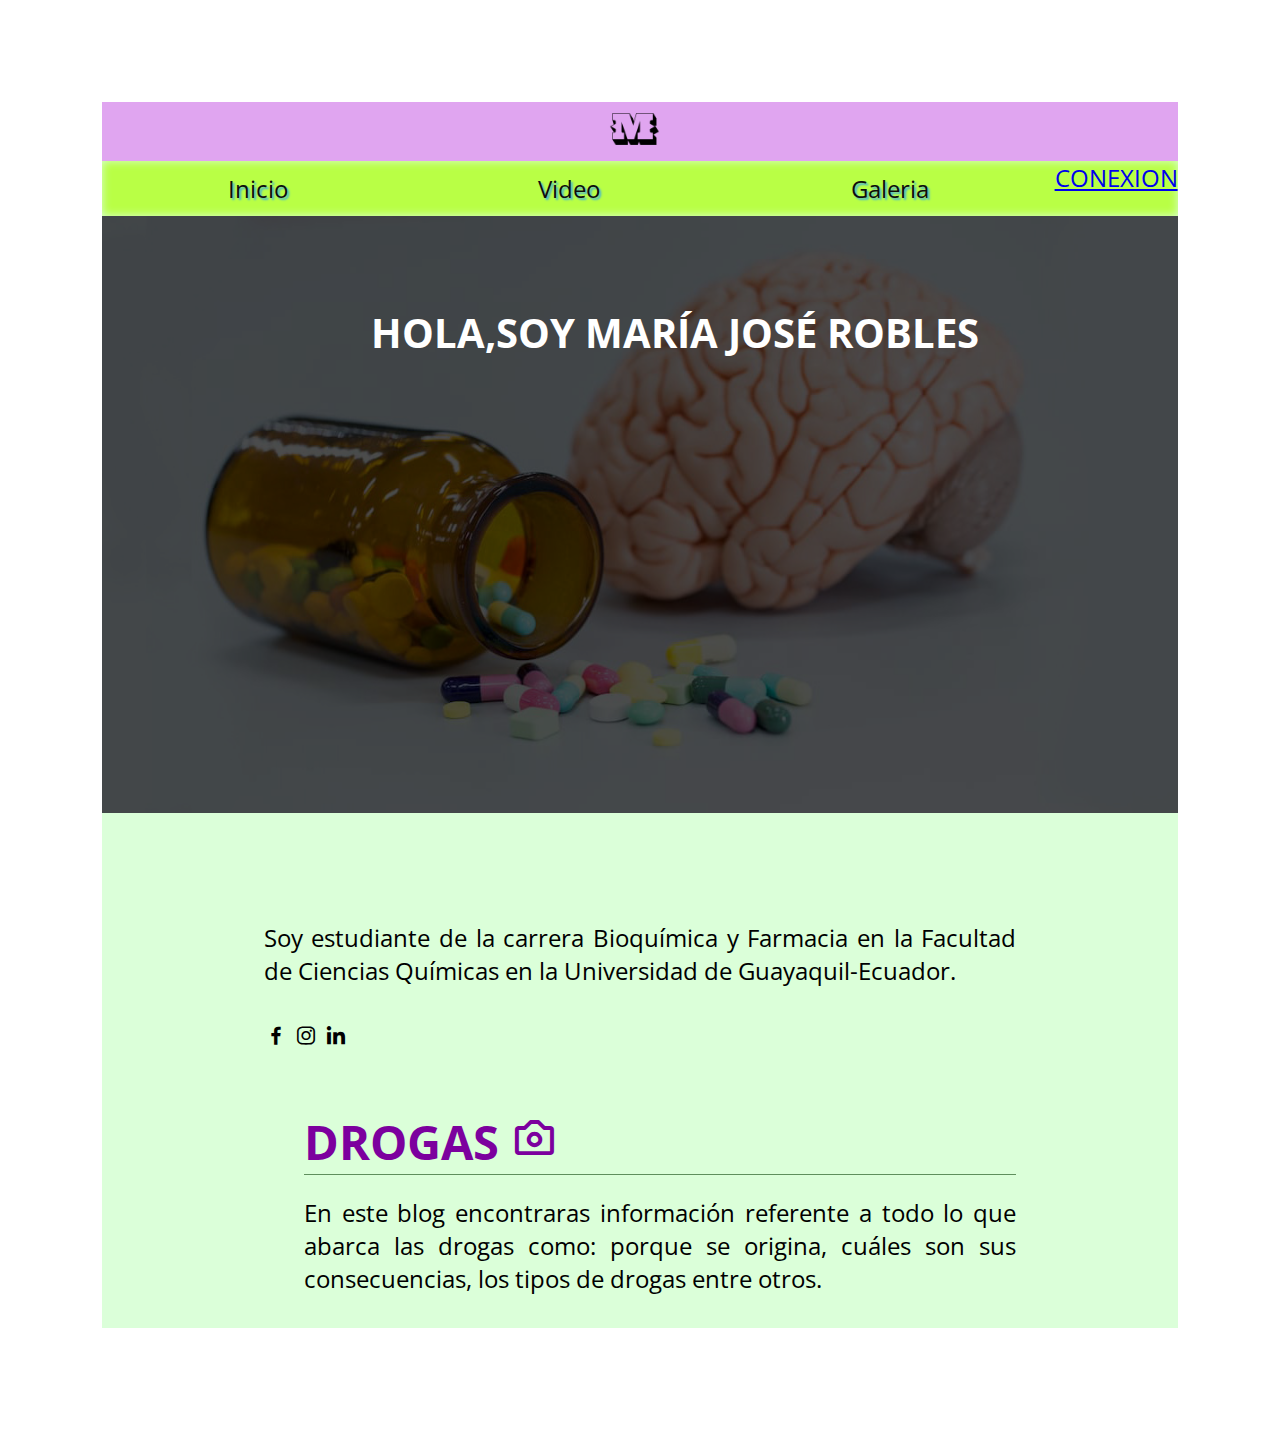
<file: index.html>
<!DOCTYPE html>
<html lang="en">
<head>
    <meta charset="UTF-8">
    <meta http-equiv="X-UA-Compatible" content="IE=edge">
    <meta name="viewport" content="width=device-width, initial-scale=1.0">
    <link rel="stylesheet" href="style.css">
    <link href='https://unpkg.com/boxicons@2.0.9/css/boxicons.min.css' rel='stylesheet'>
    <link rel="preconnect" href="https://fonts.googleapis.com">
    <link rel="preconnect" href="https://fonts.gstatic.com" crossorigin> 
    <link href="https://fonts.googleapis.com/css2?family=Open+Sans:ital,wght@0,300;0,400;1,700&display=swap" rel="stylesheet"> 
    <title>Emmanuel Robles</title>
</head>
<body>
   <div id="contenedor">
       
       <div><img id="logo" src="image/DROGAS/m.png" alt=""></div>

       <header id="main-header">
        <nav id="Menu">
          
            <a id="Inicio" target="blank" href="inicio.html">Inicio</a>
            <a id="contacto" target="blank" href="video.html">Video</a>
            <a id="galeria" target="blank" href="imagen.html">Galeria</a>
            <a id="con" target="blank" href="conexion.html">CONEXION</a>
            
        </nav>
        
     
        
    </header>
      

        <section id="section">
           
        <div id="imagen"><img id="Foto" src="image/DROGAS/D1.jpg" alt=""></div>
        <h1 id="presentacion"><p>HOLA,SOY MARÍA JOSÉ ROBLES </p></h1>
        <h1 id="nombre"><p></p></h1>
        
        <div id="articulo">
            
                <article id="centrado">
                    <p>Soy estudiante de la carrera Bioquímica y Farmacia en la Facultad de Ciencias Químicas en la Universidad de Guayaquil-Ecuador.</p> 
                    <br>
                
                    <p></p>
                    <i class='bx bxl-facebook'></i>
                    <i class='bx bxl-instagram'></i>
                    <i class='bx bxl-linkedin'></i>
                    <ul id="li">
                        <li id="F"><h2>DROGAS <i class='bx bx-camera'></i> </h2></li>
                        <p>En este blog encontraras información referente a todo lo que abarca las drogas como: porque se origina, cuáles son sus consecuencias, los tipos de drogas entre otros.</p>
                        
                        <br>

</body>
</html>
</file>
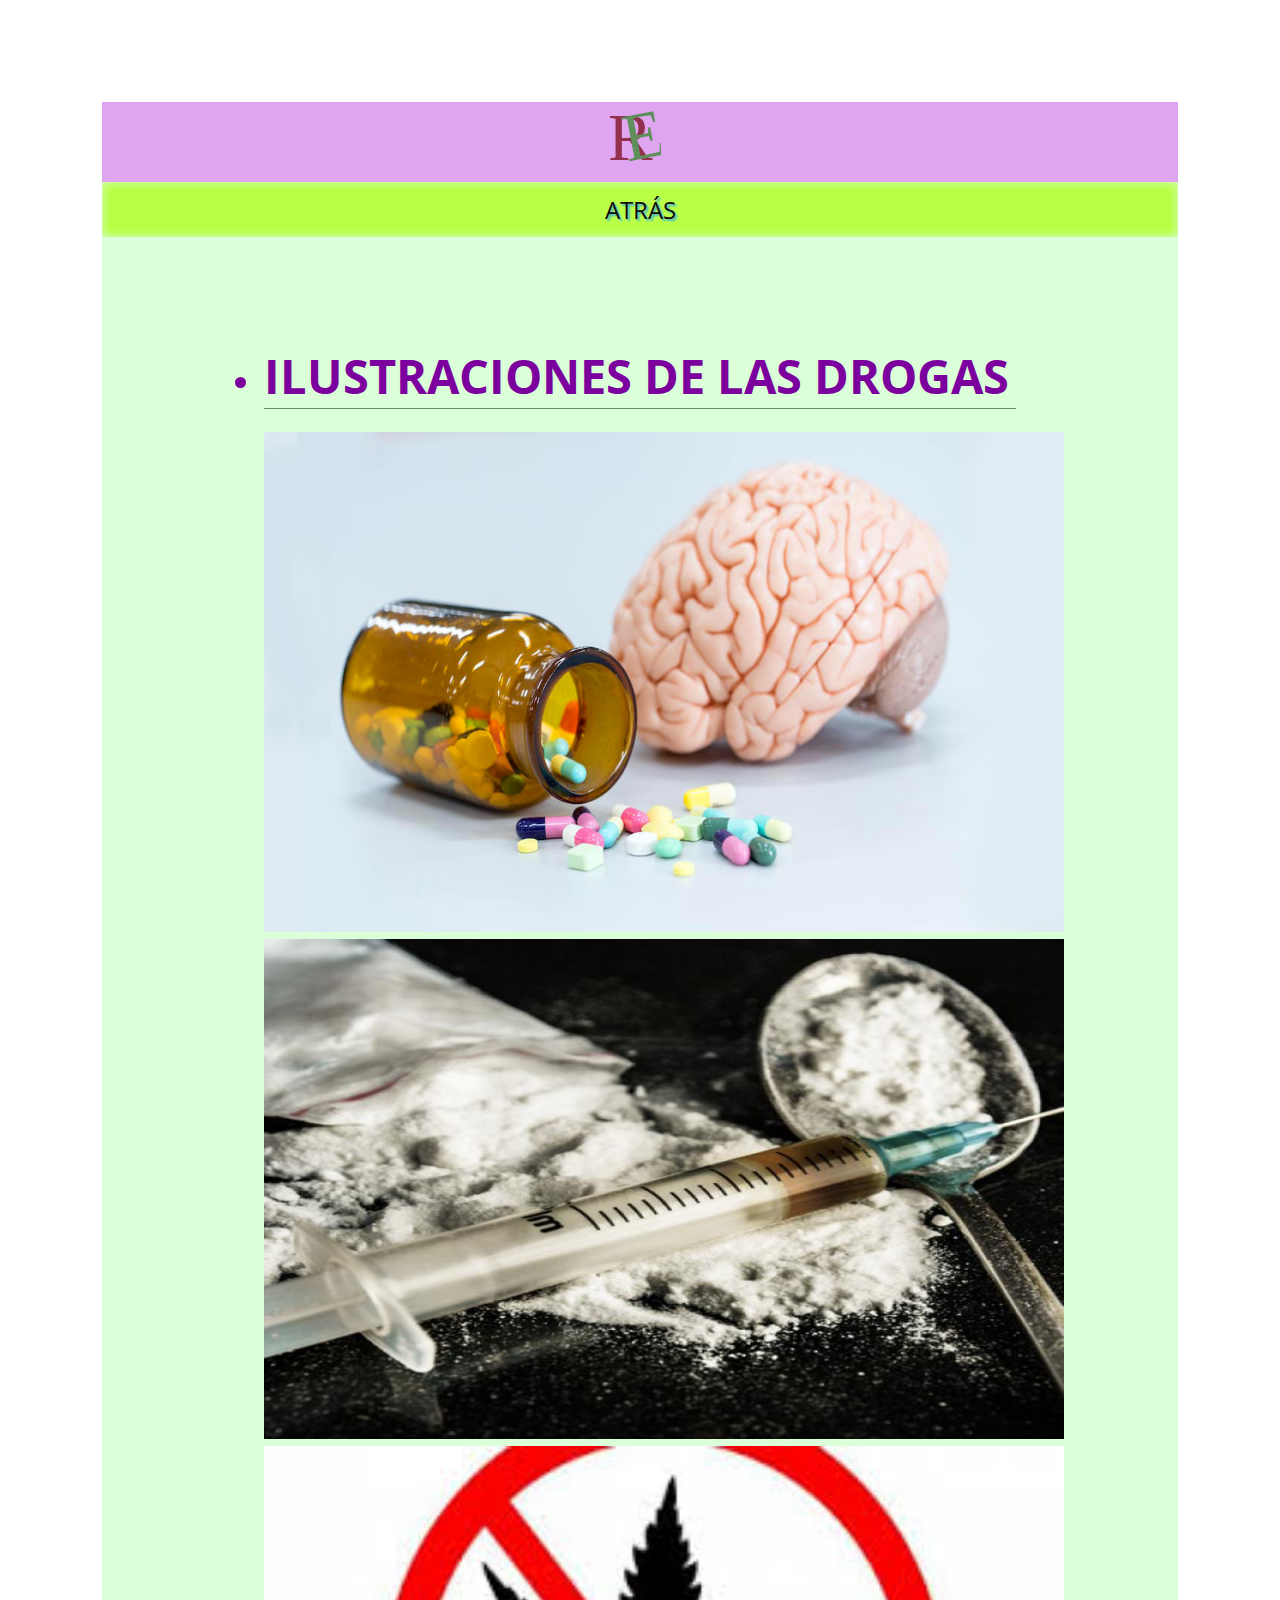
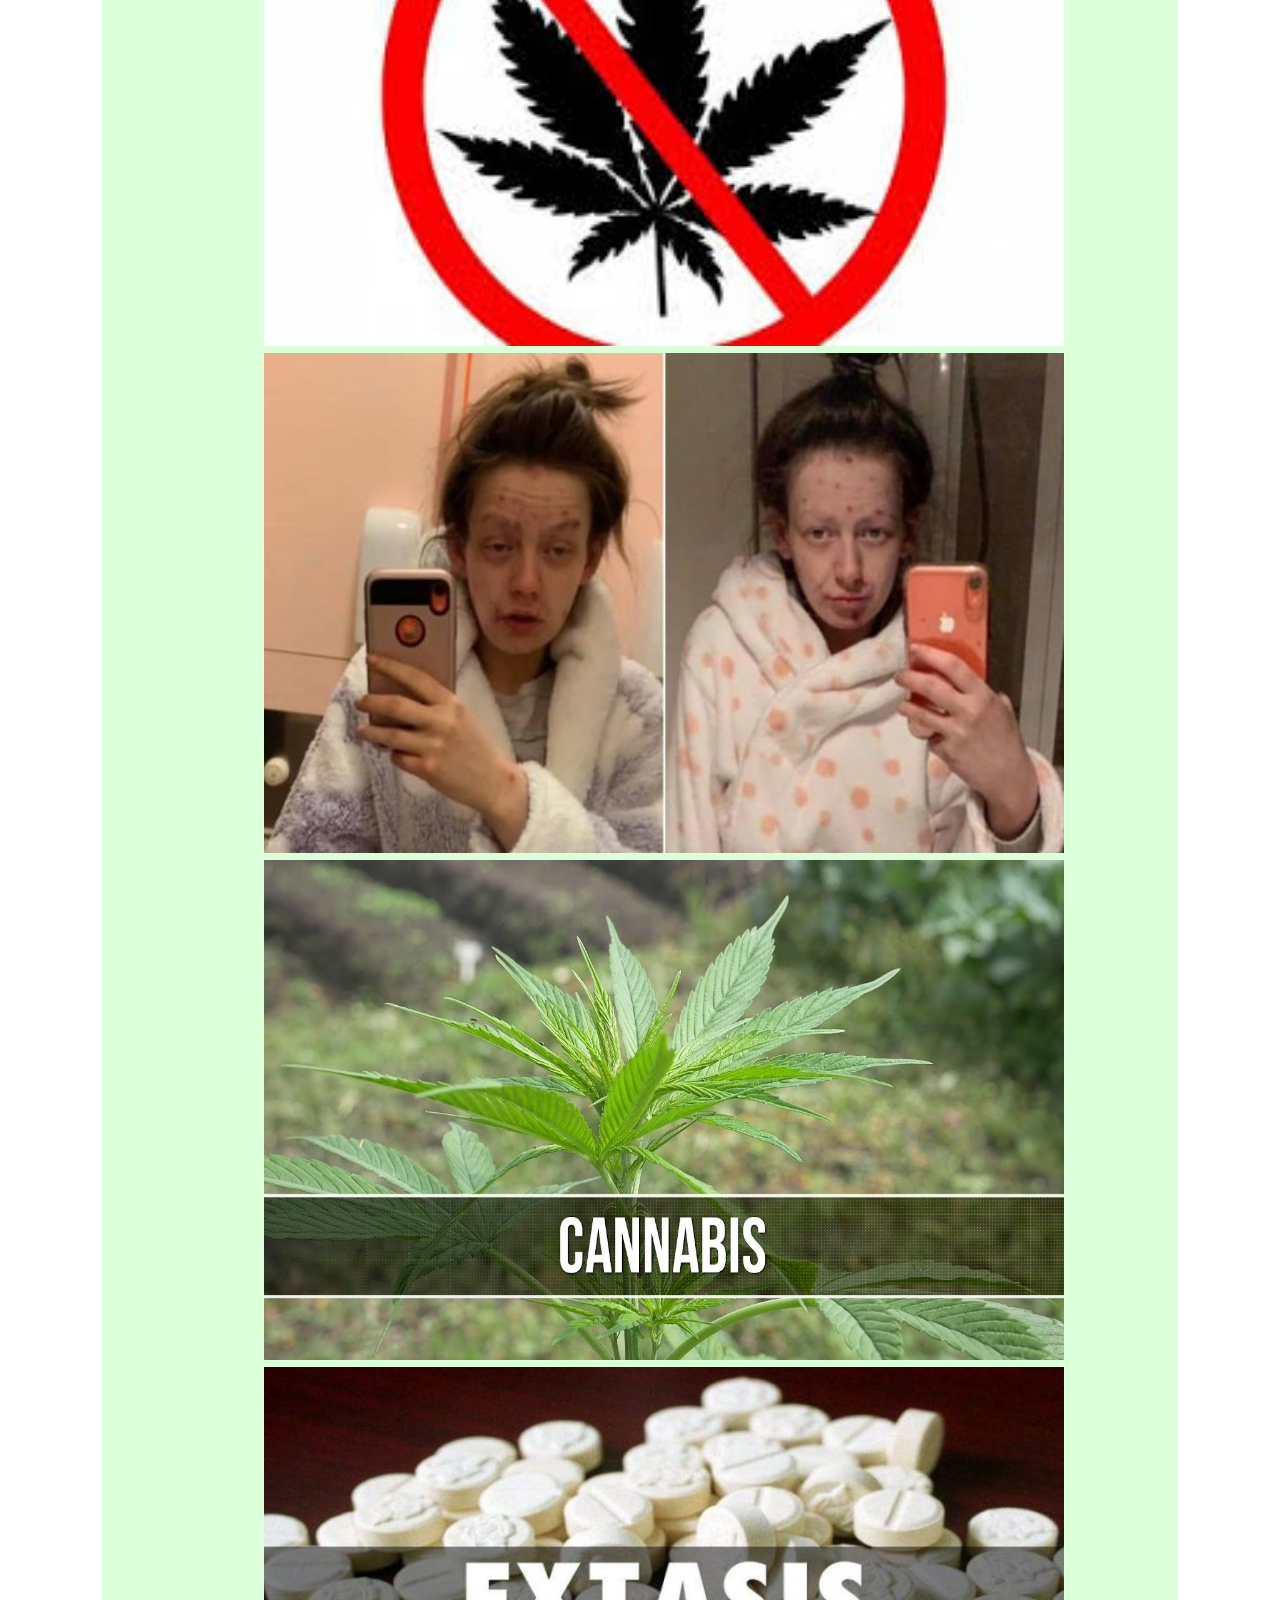
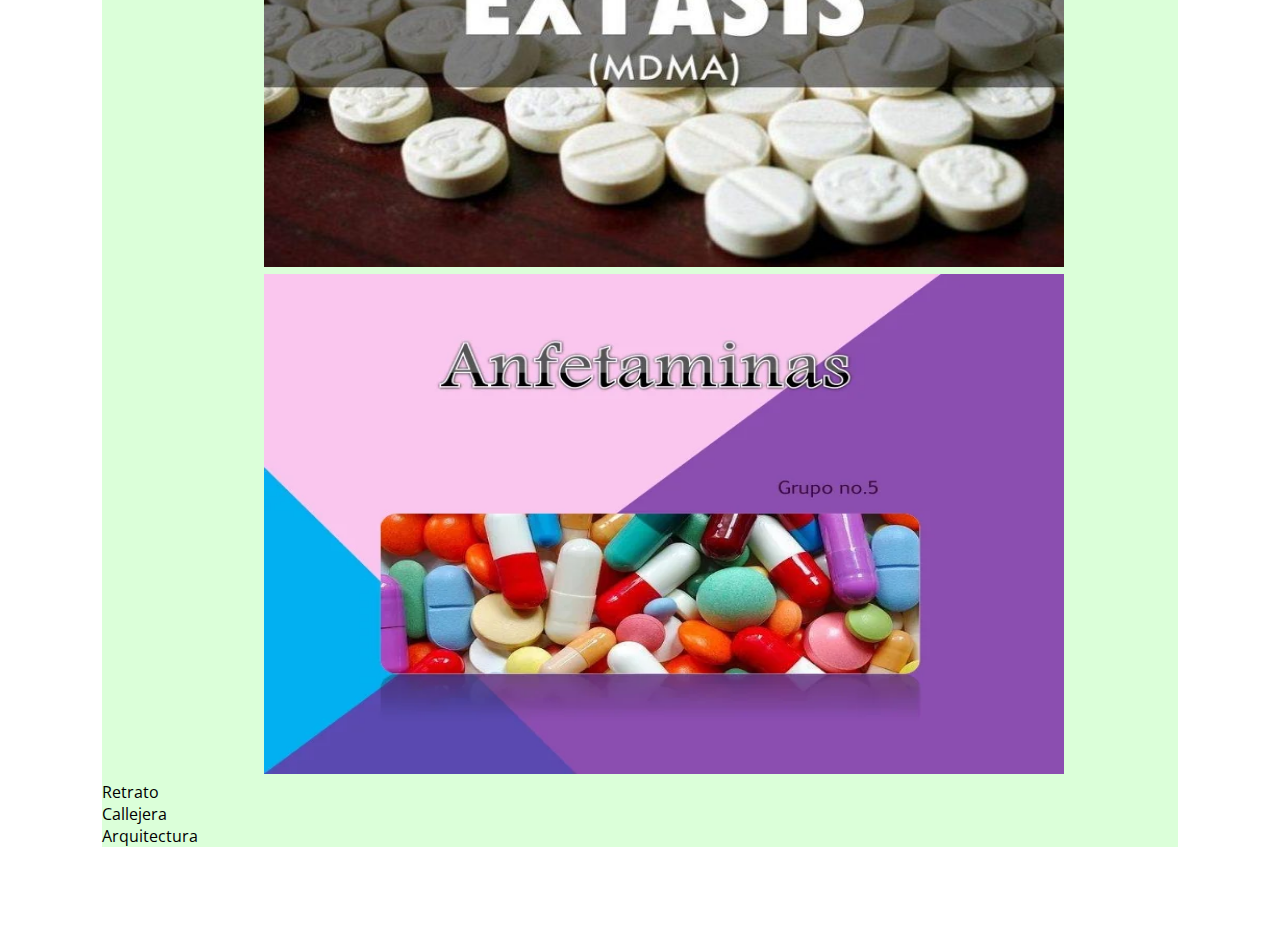
<file: imagen.html>
<!DOCTYPE html>
<html lang="en">
<head>
    <meta charset="UTF-8">
    <meta http-equiv="X-UA-Compatible" content="IE=edge">
    <meta name="viewport" content="width=device-width, initial-scale=1.0">
    <link rel="stylesheet" href="style.css">
    <link href='https://unpkg.com/boxicons@2.0.9/css/boxicons.min.css' rel='stylesheet'>
    <link rel="preconnect" href="https://fonts.googleapis.com">
    <link rel="preconnect" href="https://fonts.gstatic.com" crossorigin> 
    <link href="https://fonts.googleapis.com/css2?family=Open+Sans:ital,wght@0,300;0,400;1,700&display=swap" rel="stylesheet"> 
    <title>Emmanuel Robles</title>
</head>
<body>
   <div id="contenedor">
       
       <div><img id="logo" src="image/Logo.svg" alt=""></div>

       <header id="main-header">
        <nav id="Menu">
            <a id="checo" href="index.html">ATRÁS</a>
        </nav>
        
        
     
        
    </header>
      

        <section id="section">
           
       
        
        <div id="articulo">
            
                <article id="centrado">
                   
                        <li id="F"><h2>ILUSTRACIONES DE LAS DROGAS  </h2></li>
                        
                       
                       <img src="image/DROGAS/D1.jpg" width="800" height="500">
                       <br>
                       <img src="image/DROGAS/D2.jpg" width="800" height="500">
                       <br>
                       <img src="image/DROGAS/D5.jpg" width="800" height="500">
                       <br>
                       <img src="image/DROGAS/D6.jpg" width="800" height="500">
                       <br>
                       <img src="image/DROGAS/D7.jpg" width="800" height="500">
                       <br>
                       <img src="image/DROGAS/D8.jpg" width="800" height="500">
                       <br>
                       <img src="image/DROGAS/D9.webp" width="800" height="500">



                    </ul>
                    

                   </ul>
                   
                    
                </article> 
            
        </div>
        <div>Retrato</div>
           <div>Callejera</div>
           <div>Arquitectura</div>

       </section>

      
   </div>

   
   
 
   

   <script src="script.js"></script>
</body>
</html>
</file>
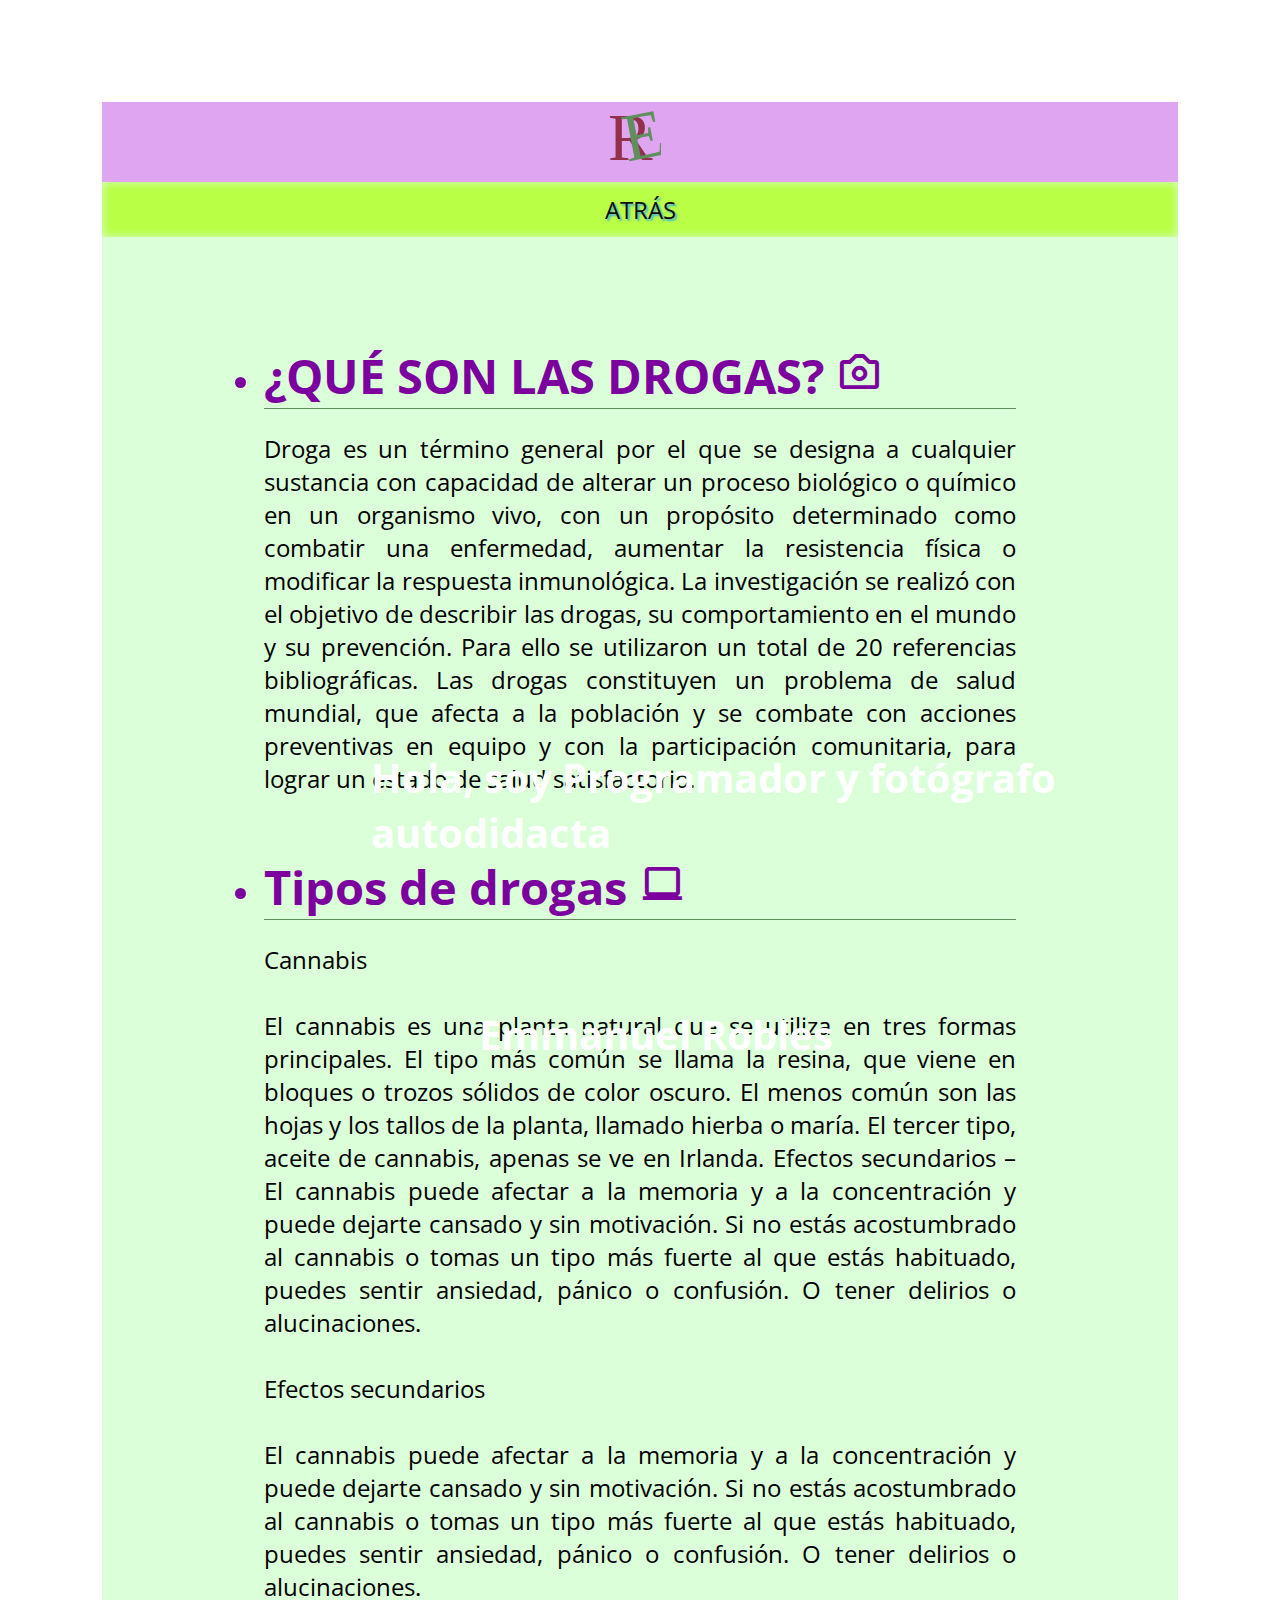
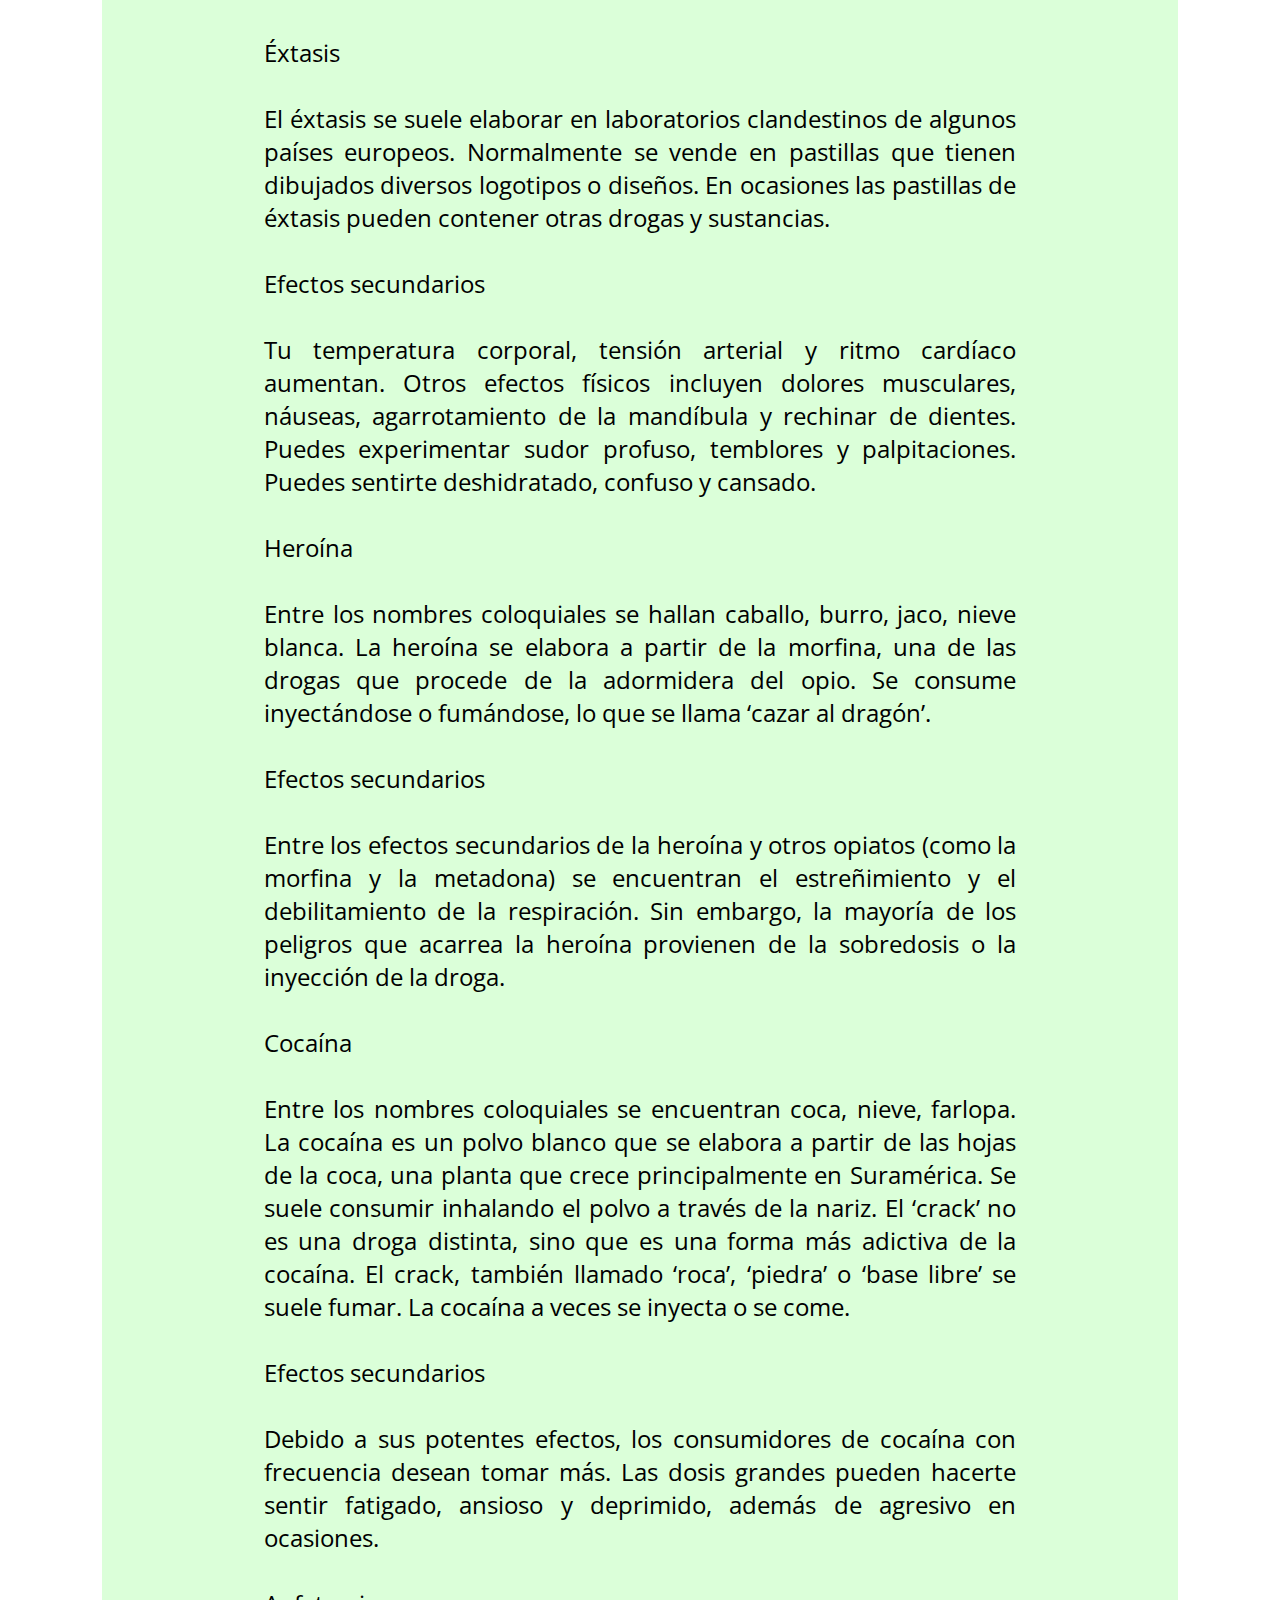
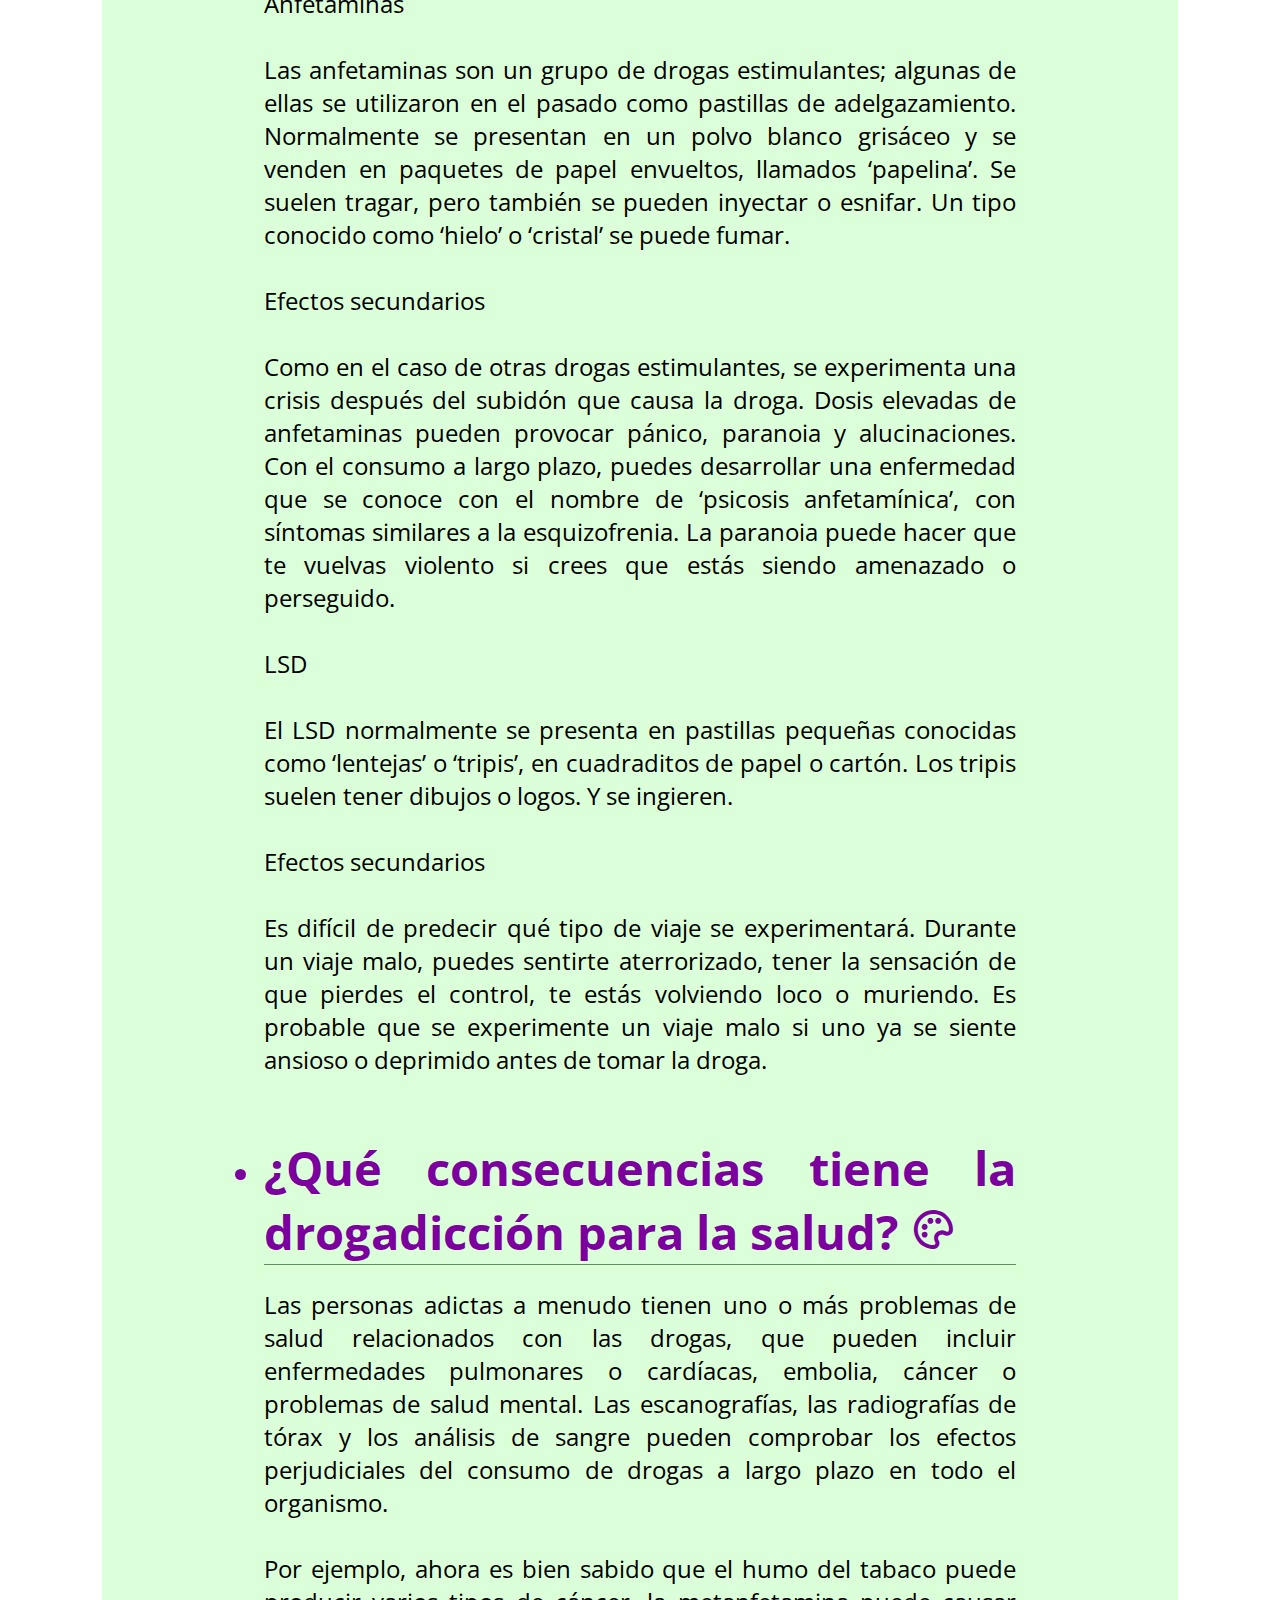
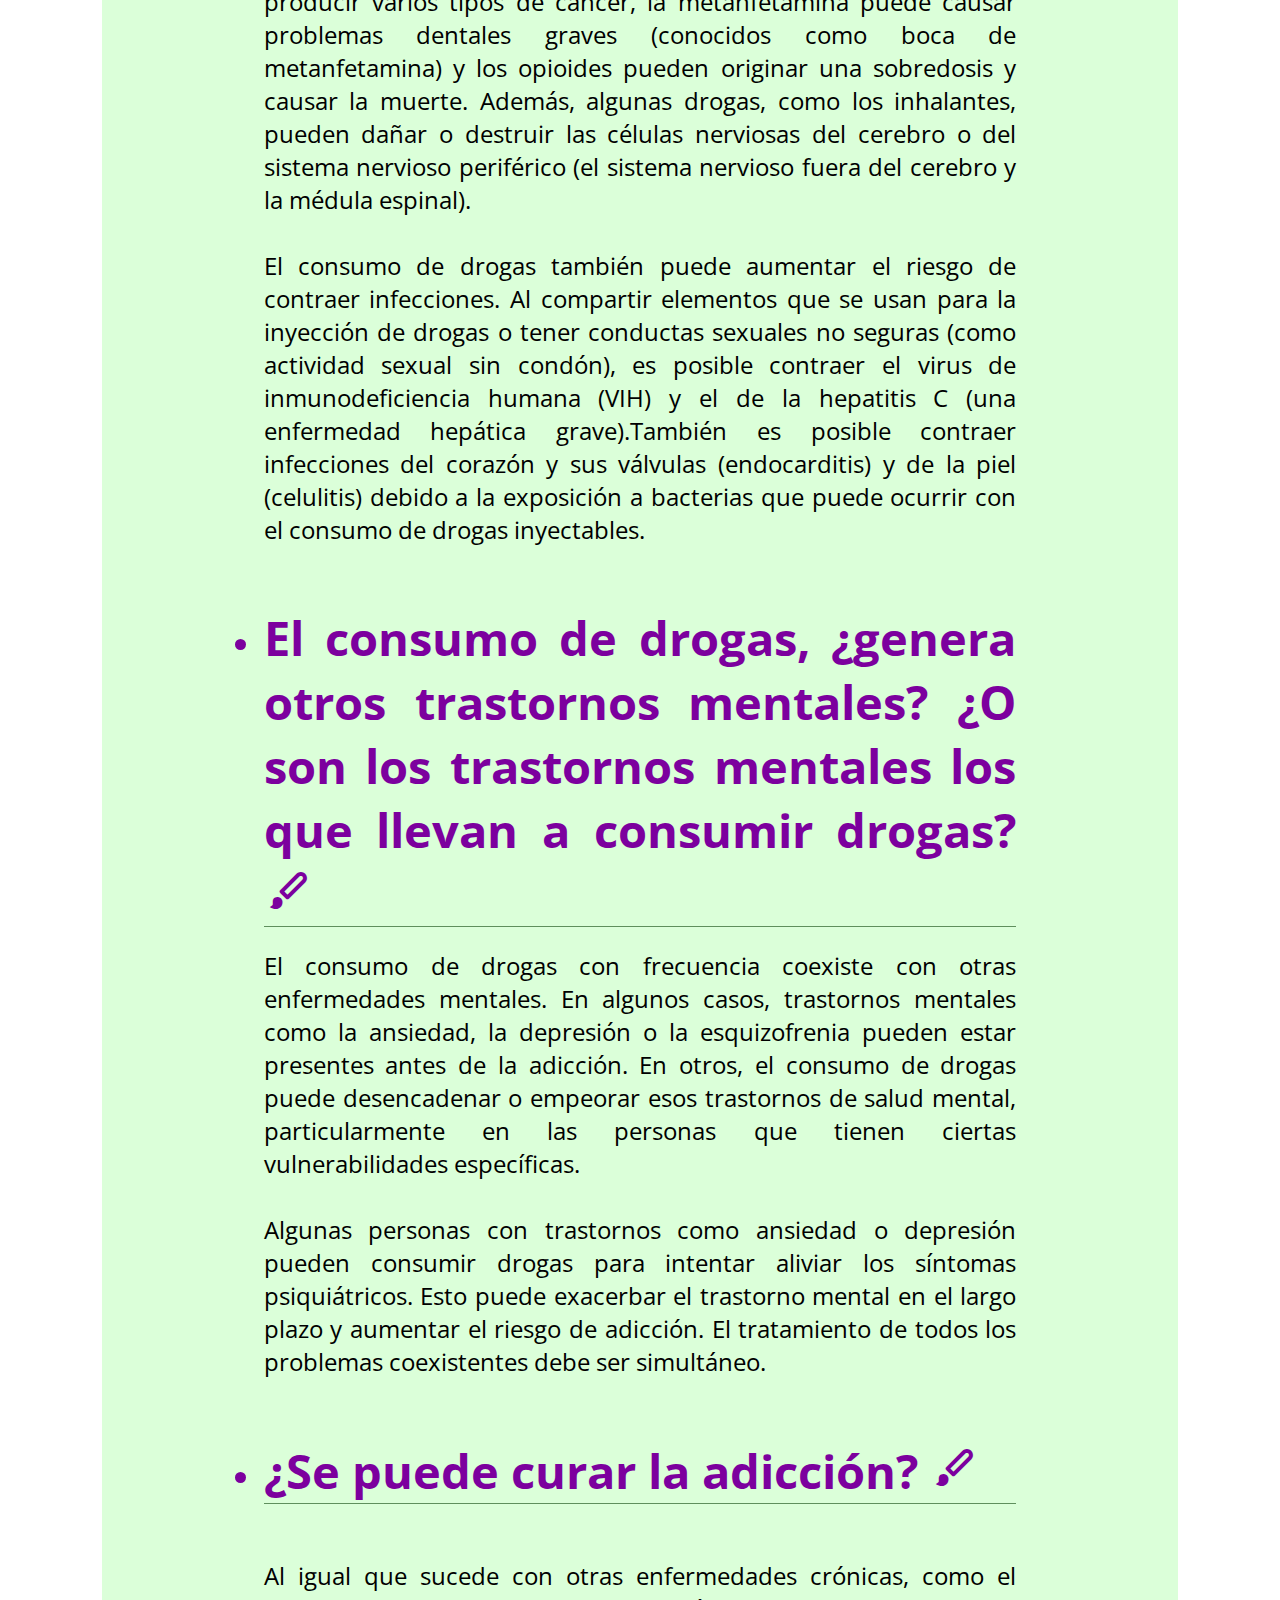
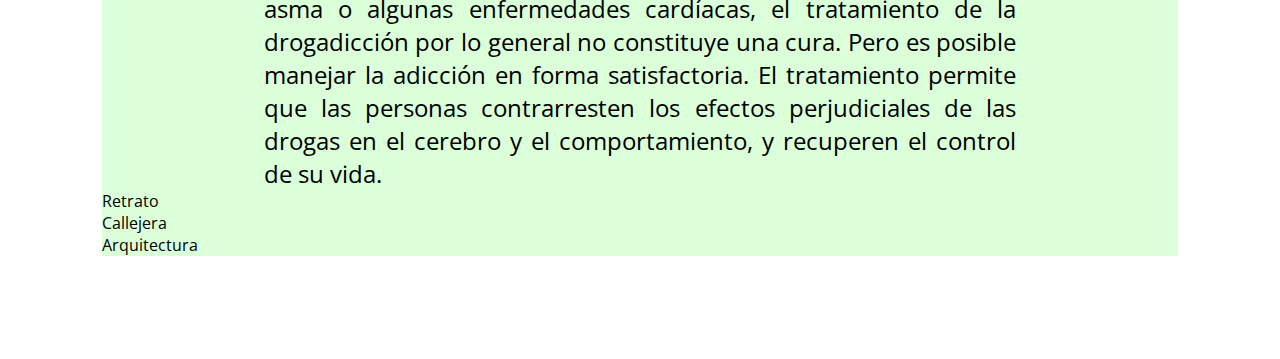
<file: inicio.html>
<!DOCTYPE html>
<html lang="en">
<head>
    <meta charset="UTF-8">
    <meta http-equiv="X-UA-Compatible" content="IE=edge">
    <meta name="viewport" content="width=device-width, initial-scale=1.0">
    <link rel="stylesheet" href="style.css">
    <link href='https://unpkg.com/boxicons@2.0.9/css/boxicons.min.css' rel='stylesheet'>
    <link rel="preconnect" href="https://fonts.googleapis.com">
    <link rel="preconnect" href="https://fonts.gstatic.com" crossorigin> 
    <link href="https://fonts.googleapis.com/css2?family=Open+Sans:ital,wght@0,300;0,400;1,700&display=swap" rel="stylesheet"> 
    <title>Emmanuel Robles</title>
</head>
<body>
   <div id="contenedor">
       
       <div><img id="logo" src="image/Logo.svg" alt=""></div>

       <header id="main-header">
        <nav id="Menu">
          
            <a id="checo" href="index.html">ATRÁS</a>
        </nav>
        
     
        
    </header>
      

        <section id="section">
           
        <h1 id="presentacion"><p>Hola, soy Programador y fotógrafo autodidacta</p></h1>
        <h1 id="nombre"><p>Emmanuel Robles</p></h1>
        
        <div id="articulo">
            
                <article id="centrado">
                   
                        <li id="F"><h2>¿QUÉ SON LAS DROGAS? <i class='bx bx-camera'></i> </h2></li>
                        <p>Droga es un término general por el que se designa a cualquier sustancia con capacidad de alterar un proceso biológico o químico en un organismo vivo, con un propósito determinado como combatir una enfermedad, aumentar la resistencia física o modificar la respuesta inmunológica. La investigación se realizó con el objetivo de describir las drogas, su comportamiento en el mundo y su prevención. Para ello se utilizaron un total de 20 referencias bibliográficas. Las drogas constituyen un problema de salud mundial, que afecta a la población y se combate con acciones preventivas en equipo y con la participación comunitaria, para lograr un estado de salud satisfactorio.</p>
                       
                       
                        <li id="P"><h2>Tipos de drogas  <i class='bx bx-laptop'></i></h2></li>
                        <p>Cannabis
                        
                        
                            </p>
                            <br>
                        <p>El cannabis es una planta natural que se utiliza en tres formas principales. El tipo más común se llama la resina, que viene en bloques o trozos sólidos de color oscuro. El menos común son las hojas y los tallos de la planta, llamado hierba o maría. El tercer tipo, aceite de cannabis, apenas se ve en Irlanda.
                            Efectos secundarios – El cannabis puede afectar a la memoria y a la concentración y puede dejarte cansado y sin motivación. Si no estás acostumbrado al cannabis o tomas un tipo más fuerte al que estás habituado, puedes sentir ansiedad, pánico o confusión. O tener delirios o alucinaciones.</p>
                        <br>
                        <p>Efectos secundarios</p>
                        <br>
                        <p>El cannabis puede afectar a la memoria y a la concentración y puede dejarte cansado y sin motivación. Si no estás acostumbrado al cannabis o tomas un tipo más fuerte al que estás habituado, puedes sentir ansiedad, pánico o confusión. O tener delirios o alucinaciones.</p>
                        <br>

                        <p>Éxtasis</p>
                        <br>
                        <p>El éxtasis se suele elaborar en laboratorios clandestinos de algunos países europeos. Normalmente se vende en pastillas que tienen dibujados diversos logotipos o diseños. En ocasiones las pastillas de éxtasis pueden contener otras drogas y sustancias.</p>
                        <br>
                        <p>Efectos secundarios 
                    
                         </p>
                         <br>
                         <p>Tu temperatura corporal, tensión arterial y ritmo cardíaco aumentan. Otros efectos físicos incluyen dolores musculares, náuseas, agarrotamiento de la mandíbula y rechinar de dientes. Puedes experimentar sudor profuso, temblores y palpitaciones. Puedes sentirte deshidratado, confuso y cansado.</p>
                         <br>
                         <p>Heroína</p>
                         <br>
                         <p>Entre los nombres coloquiales se hallan caballo, burro, jaco, nieve blanca.
                            La heroína se elabora a partir de la morfina, una de las drogas que procede de la adormidera del opio. Se consume inyectándose o fumándose, lo que se llama ‘cazar al dragón’.
                            </p>
                            <br>
                            <p>Efectos secundarios </p>
                            <br>
                            <p>Entre los efectos secundarios de la heroína y otros opiatos (como la morfina y la metadona) se encuentran el estreñimiento y el debilitamiento de la respiración. Sin embargo, la mayoría de los peligros que acarrea la heroína provienen de la sobredosis o la inyección de la droga.</p>
                            <br>
                            <p>Cocaína</p>
                            <br>
                            <p>Entre los nombres coloquiales se encuentran coca, nieve, farlopa.
                                La cocaína es un polvo blanco que se elabora a partir de las hojas de la coca, una planta que crece principalmente en Suramérica. Se suele consumir inhalando el polvo a través de la nariz. El ‘crack’ no es una droga distinta, sino que es una forma más adictiva de la cocaína. El crack, también llamado ‘roca’, ‘piedra’ o ‘base libre’ se suele fumar. La cocaína a veces se inyecta o se come.
                                </p>
                                <br>
                                <p>Efectos secundarios</p>
                                <br>
                                <p>Debido a sus potentes efectos, los consumidores de cocaína con frecuencia desean tomar más. Las dosis grandes pueden hacerte sentir fatigado, ansioso y deprimido, además de agresivo en ocasiones.</p>
                                <br>
                                <p>Anfetaminas</p>
                                <br>
                                <p>Las anfetaminas son un grupo de drogas estimulantes; algunas de ellas se utilizaron en el pasado como pastillas de adelgazamiento. Normalmente se presentan en un polvo blanco grisáceo y se venden en paquetes de papel envueltos, llamados ‘papelina’. Se suelen tragar, pero también se pueden inyectar o esnifar. Un tipo conocido como ‘hielo’ o ‘cristal’ se puede fumar.</p>
                                <br>
                                <p>Efectos secundarios</p>
                                <br>
                                <p>Como en el caso de otras drogas estimulantes, se experimenta una crisis después del subidón que causa la droga. Dosis elevadas de anfetaminas pueden provocar pánico, paranoia y alucinaciones. Con el consumo a largo plazo, puedes desarrollar una enfermedad que se conoce con el nombre de ‘psicosis anfetamínica’, con síntomas similares a la esquizofrenia. La paranoia puede hacer que te vuelvas violento si crees que estás siendo amenazado o perseguido.</p>
                                <br>
                                <p>LSD

                                </p>
                                <br>
                              <p>El LSD normalmente se presenta en pastillas pequeñas conocidas como ‘lentejas’ o ‘tripis’, en cuadraditos de papel o cartón. Los tripis suelen tener dibujos o logos. Y se ingieren.</p>
                              <br>
                              <p>Efectos secundarios </p>
                              <br>
                              <p>Es difícil de predecir qué tipo de viaje se experimentará. Durante un viaje malo, puedes sentirte aterrorizado, tener la sensación de que pierdes el control, te estás volviendo loco o muriendo. Es probable que se experimente un viaje malo si uno ya se siente ansioso o deprimido antes de tomar la droga.</p>
                              


                        <li id="D"><h2>¿Qué consecuencias tiene la drogadicción para la salud? <i class='bx bx-palette' ></i></h2></li>
                        <p>Las personas adictas a menudo tienen uno o más problemas de salud relacionados con las drogas, que pueden incluir enfermedades pulmonares o cardíacas, embolia, cáncer o problemas de salud mental. Las escanografías, las radiografías de tórax y los análisis de sangre pueden comprobar los efectos perjudiciales del consumo de drogas a largo plazo en todo el organismo.</p>
                        <br>
                       <p>Por ejemplo, ahora es bien sabido que el humo del tabaco puede producir varios tipos de cáncer, la metanfetamina puede causar problemas dentales graves (conocidos como boca de metanfetamina) y los opioides pueden originar una sobredosis y causar la muerte. Además, algunas drogas, como los inhalantes, pueden dañar o destruir las células nerviosas del cerebro o del sistema nervioso periférico (el sistema nervioso fuera del cerebro y la médula espinal).</p>
                       <br>
                       <p>El consumo de drogas también puede aumentar el riesgo de contraer infecciones. Al compartir elementos que se usan para la inyección de drogas o tener conductas sexuales no seguras (como actividad sexual sin condón), es posible contraer el virus de inmunodeficiencia humana (VIH) y el de la hepatitis C (una enfermedad hepática grave).También es posible contraer infecciones del corazón y sus válvulas (endocarditis) y de la piel (celulitis) debido a la exposición a bacterias que puede ocurrir con el consumo de drogas inyectables.</p>
                       

                       
                    
                        
                        <li id="E"><h2>El consumo de drogas, ¿genera otros trastornos mentales? ¿O son los trastornos mentales los que llevan a consumir drogas? <i class='bx bxs-paint'></i></h2></li>
                        <p>El consumo de drogas con frecuencia coexiste con otras enfermedades mentales. En algunos casos, trastornos mentales como la ansiedad, la depresión o la esquizofrenia pueden estar presentes antes de la adicción. En otros, el consumo de drogas puede desencadenar o empeorar esos trastornos de salud mental, particularmente en las personas que tienen ciertas vulnerabilidades específicas.</p>
                        <br>
                        <p>Algunas personas con trastornos como ansiedad o depresión pueden consumir drogas para intentar aliviar los síntomas psiquiátricos. Esto puede exacerbar el trastorno mental en el largo plazo y aumentar el riesgo de adicción. El tratamiento de todos los problemas coexistentes debe ser simultáneo.</p>
                        

                        <li id="E"><h2>¿Se puede curar la adicción? <i class='bx bxs-paint'></i></h2></li>
                        <br>
                        <p>Al igual que sucede con otras enfermedades crónicas, como el asma o algunas enfermedades cardíacas, el tratamiento de la drogadicción por lo general no constituye una cura. Pero es posible manejar la adicción en forma satisfactoria. El tratamiento permite que las personas contrarresten los efectos perjudiciales de las drogas en el cerebro y el comportamiento, y recuperen el control de su vida.</p>


                    </ul>
                    

                   </ul>
                   
                    
                </article> 
            
        </div>
        <div>Retrato</div>
           <div>Callejera</div>
           <div>Arquitectura</div>

       </section>

      
   </div>
</body>
</html>
</file>
<file: style.css>
*{
margin: 0%;

font-family: 'Open Sans', sans-serif;
                                                
}

.Menu{
    color: black;
    background-color: blue;
    cursor: pointer;
}

:root{
    scroll-behavior: smooth;
}

#contenedor{
    background-color: #E0A5F0;
    margin: 8%;
    

}
/*
#main-header{
  width: 84%;
  position: fixed;
  z-index: 100;
 
  
}

*/
#Menu{

    
    box-shadow: 0px 0px 10px 0px #DBFFD9 inset;
    background-color: #B9FF45;
    
    color: cornsilk;
    display: flex;
    justify-content: center;
    text-align: center;
    font-size: 150%;
    
    
}

#Inicio, #sobresMi, #contacto, #galeria, #conexion, #checo{

    text-shadow: 2px 2px 2px rgb(69, 178, 214);
    flex: 1 1 auto;
    margin: 1%;
    cursor: pointer;
    text-decoration: none;
    color: #0e0d0d;
    
    

}






#section{
    background-color: #DBFFD9;
    position: relative;
    display: flex;
    flex-direction: column;
}

#imagen{
    display: flex;

}
#Foto{
   width: 10cm;
   flex: 1 1 auto;
   filter: brightness(30%);
}
#articulo{
    background-color: #DBFFD9;
    font-size: 150%;
    
}

#centrado{
    margin: auto;
    margin-top: 10%;
    width: 70%;
    text-align:justify;
    white-space: normal;
 }

 #P, #E, #F, #D{

    font-size: 130%;
    margin-top: 8%;
    margin-bottom: 3%;
    border-bottom: 1px solid #5F8F5D;
    color:#7C009E;
    cursor: pointer;
}

#logo{
    width: 5%;
    margin-left: 47%;
    margin-right: auto;

    
}
#presentacion{
    position: absolute;
    top: 8%;
    left: 25%;
    color: #ffffff;
    font-size: 250%;

    /*padding:0;
    height: 100%;
    display: flex;
    justify-content: center;
    align-items: center;
    */
}

#circulo-foto{
    position: absolute;
    width: 20%;
    height: 7.5%;
    bottom: 78%;
    left: 40%;
    border-radius: 50%;
    
}
#nombre{
    position: absolute;
    top: 12%;
    left: 35%;
    color:#ffffff;
    font-size: 250%;

}
#li{
    list-style: none;
}
</file>
